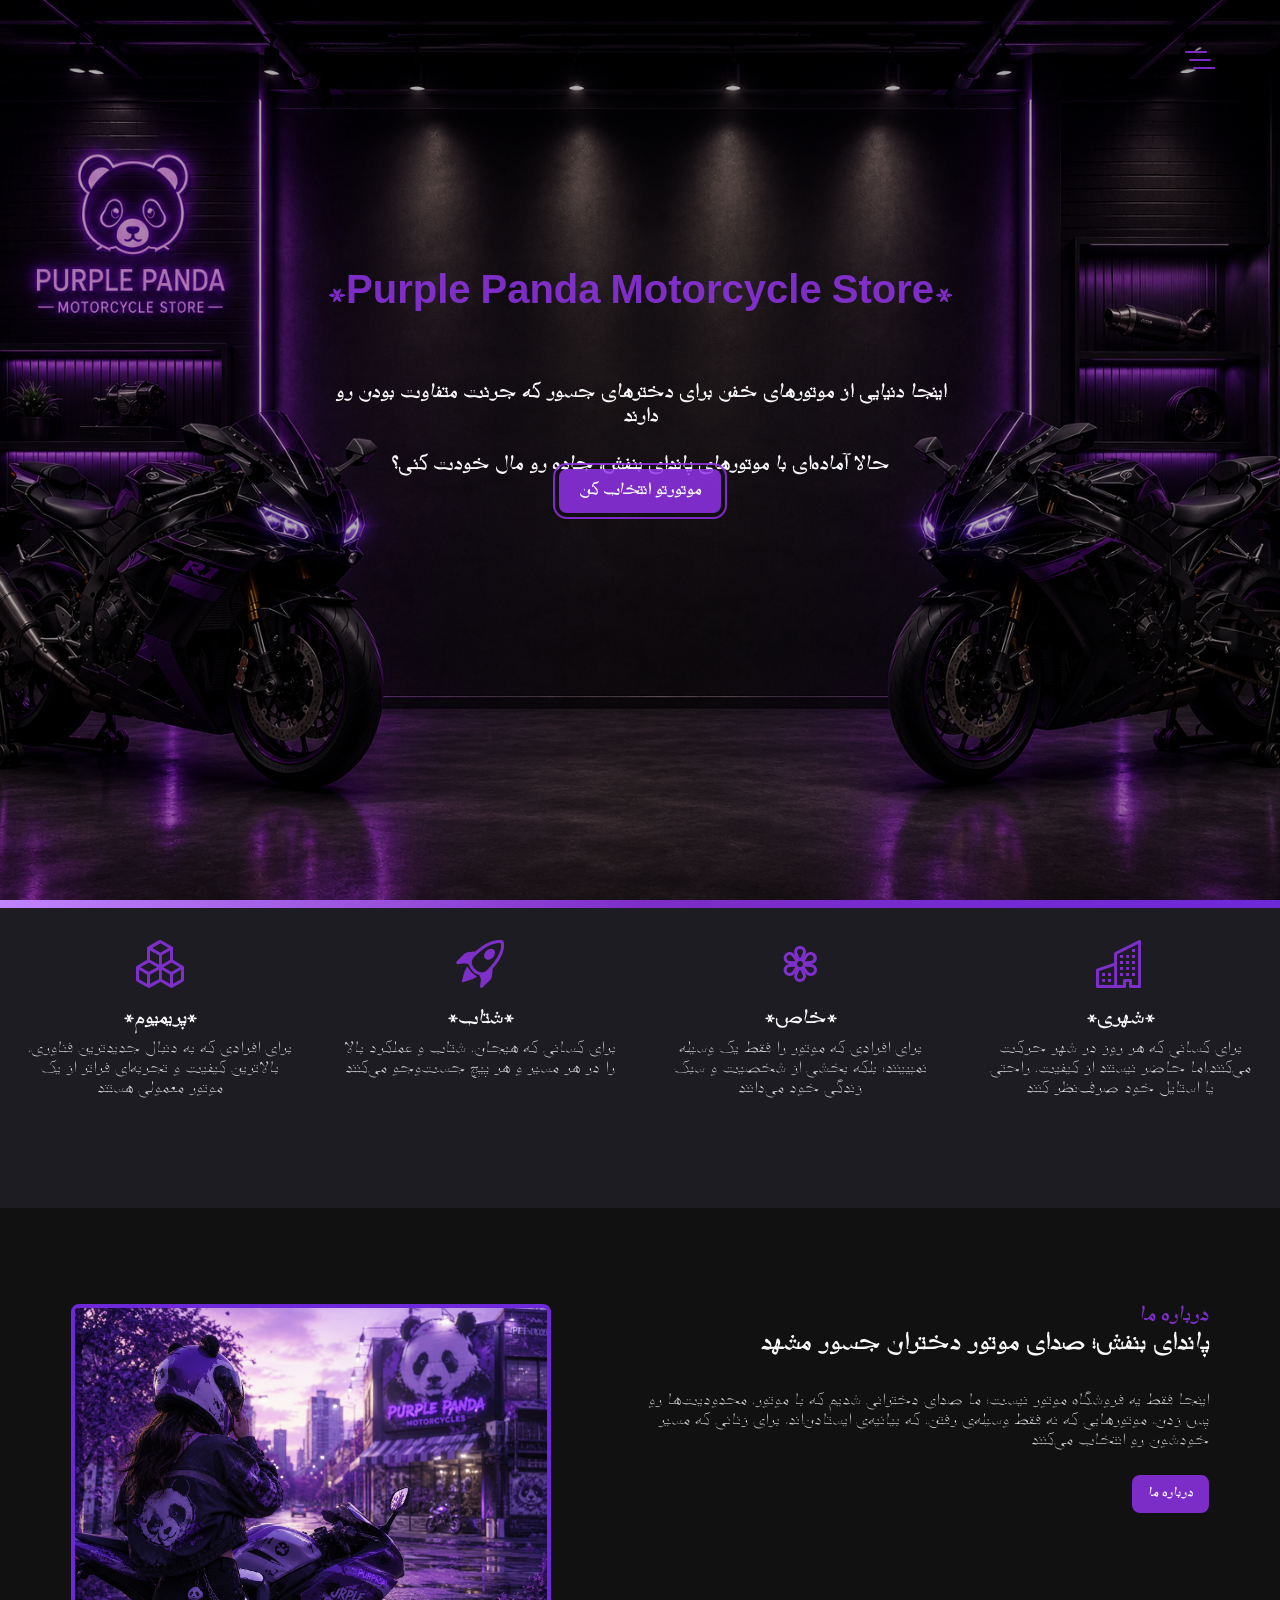
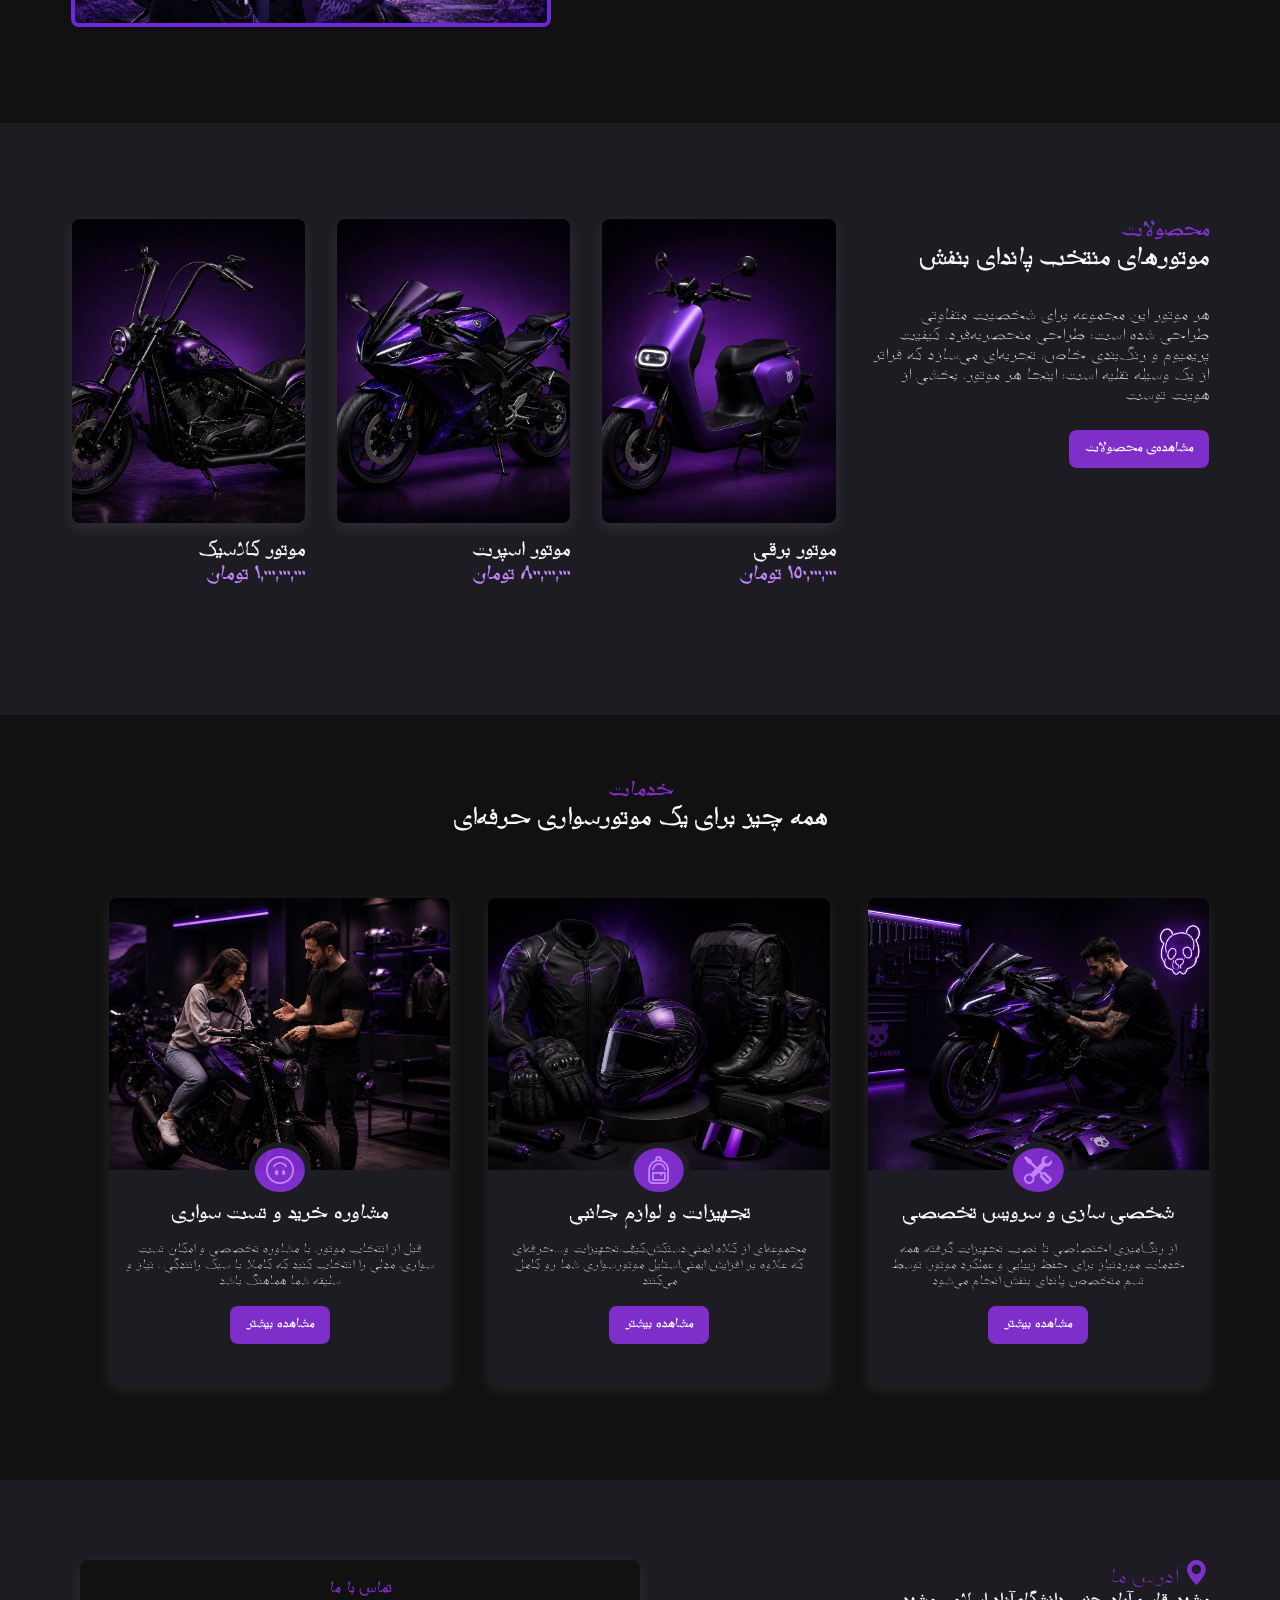
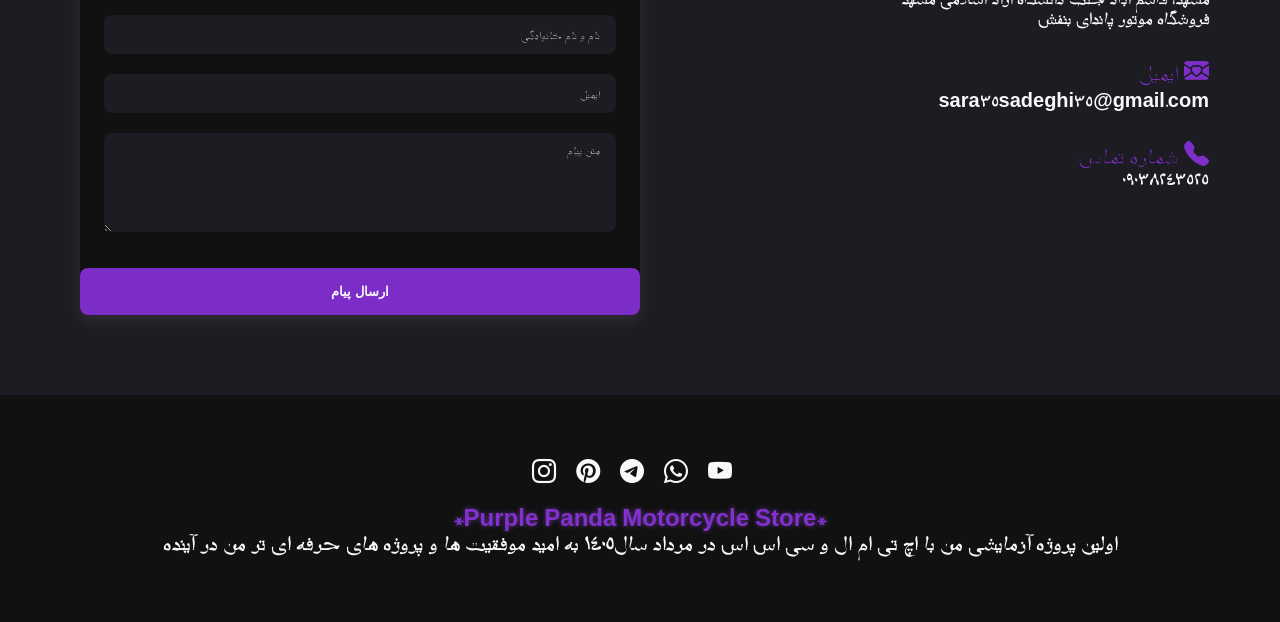
<file: index.html>
<!DOCTYPE html>
<html lang="fa">
  <head>
    <meta charset="UTF-8" />
    <meta name="viewport" content="width=device-width, initial-scale=1.0" />
    <link rel="stylesheet" href="./css/main.css" />
    <link
      rel="stylesheet"
      href="https://cdn.jsdelivr.net/npm/bootstrap-icons@1.11.3/font/bootstrap-icons.min.css"
    />

    <title>PP Motorcycle Store</title>
  </head>
  <body>
    <!-- کدهای بخش نوبار -->
    <span class="nav-btn" id="nav-btn">
      <i class="bi bi-list-nested"></i>
    </span>

    <nav class="navbar" id="navbar">
      <div class="navbar-header">
        <span class="nav-close" id="nav-close">
          <i class="bi bi-x"></i>
        </span>
      </div>

      <ul class="nav-items">
        <li>
          <a class="nav-link" href="index.html">
            <i class="bi bi-house-heart-fill"></i>
            صفحه اصلی
          </a>
        </li>

        <li>
          <a class="nav-link" href="about.html">
            <i class="bi bi-file-person-fill"></i>
            درباره ما
          </a>
        </li>

        <li>
          <a class="nav-link" href="products.html">
            <i class="bi bi-basket2"></i>
            محصولات
          </a>
        </li>

        <li>
          <a class="nav-link" href="services.html">
            <i class="bi bi-calendar2-heart"></i>
            خدمات
          </a>
        </li>

        <li>
          <a class="nav-link" href="contact-us.html">
            <i class="bi bi-headset"></i>
            تماس با ما
          </a>
        </li>
      </ul>
    </nav>
    <!-- پایان بخش نوبار -->

    <!-- این بخش کد های هدر است  -->
    <header class="header">
      <div class="banner">
        <h1>*Purple Panda Motorcycle Store*</h1>
        <br /><br />
        <h2>
          اینجا دنیایی از موتورهای خفن برای دخترهای جسور که جرئت متفاوت بودن رو
          دارند <br /><br />
          حالا آماده‌ای با موتورهای پاندای بنفش، جاده رو مال خودت کنی؟
        </h2>
        <br /><br /><br /><br /><br /><br /><br />
        <a class="btn btn-banner" href="./products.html">موتورتو انتخاب کن </a>
      </div>
    </header>
    <!-- پایان بخش هدر -->

    <!-- بخش جدا کننده هدر از ویژگی ها  -->
    <div class="content-deivider"></div>

    <!-- این بخش ویژگی ها ست -->
    <section class="features clearfix">
      <article class="feature">
        <span class="feature-icon">
          <i class="bi bi-buildings"></i>
        </span>
        <h4 class="feature-title">*شهری*</h4>
        <p class="feature-text">
          برای کسانی که هر روز در شهر حرکت می‌کنند،اما حاضر نیستند از کیفیت،
          راحتی یا استایل خود صرف‌نظر کنند
        </p>
      </article>

      <article class="feature">
        <span class="feature-icon">
          <i class="bi bi-flower3"></i>
        </span>
        <h4 class="feature-title">*خاص*</h4>
        <p class="feature-text">
          برای افرادی که موتور را فقط یک وسیله نمیبینند؛ بلکه بخشی از شخصیت و
          سبک زندگی خود می‌دانند
        </p>
      </article>

      <article class="feature">
        <span class="feature-icon">
          <i class="bi bi-rocket-takeoff"></i>
        </span>
        <h4 class="feature-title">*شتاب*</h4>
        <p class="feature-text">
          برای کسانی که هیجان، شتاب و عملکرد بالا را در هر مسیر و هر پیچ جست‌وجو
          می‌کنند
        </p>
      </article>

      <article class="feature">
        <span class="feature-icon">
          <i class="bi bi-boxes"></i>
        </span>
        <h4 class="feature-title">*پریمیوم*</h4>
        <p class="feature-text">
          برای افرادی که به دنبال جدیدترین فناوری، بالاترین کیفیت و تجربه‌ای
          فراتر از یک موتور معمولی هستند
        </p>
      </article>
    </section>
    <!-- پایان بخش ویژگی ها  -->

    <!-- کد های بخش درباره ما  -->
    <section class="section-center clearfix">
      <article class="about-img">
        <div class="about-picture-container">
          <img
            class="about-picture"
            src="./image/about.png"
            alt="about-image"
          />
        </div>
      </article>

      <article class="about-info">
        <div class="section-title">
          <h3>درباره ما</h3>
          <h2>پاندای بنفش؛ صدای موتور دختران جسور مشهد</h2>
        </div>
        <p class="about-text">
          اینجا فقط یه فروشگاه موتور نیست؛ ما صدای دخترانی شدیم که با موتور،
          محدودیت‌ها رو پس زدن. موتورهایی که نه فقط وسیله‌ی رفتن، که بیانیه‌ی
          ایستادن‌اند. برای زنانی که مسیر خودشون رو انتخاب می‌کنند
        </p>

        <a class="btn about-btn" href="about.html">درباره ما </a>
      </article>
    </section>
    <!-- پایان بخش درباره ما  -->

    <!-- کدهای بخش محصولات  -->
    <section class="products">
      <div class="section-center clearfix">
        <article class="product-info">
          <div class="section-title">
            <h3>محصولات</h3>
            <h2>موتورهای منتخب پاندای بنفش</h2>
          </div>
          <p class="product-text">
            هر موتور این مجموعه برای شخصیت متفاوتی طراحی شده است؛ طراحی
            منحصربه‌فرد، کیفیت پریمیوم و رنگ‌بندی خاص، تجربه‌ای می‌سازد که فراتر
            از یک وسیله نقلیه است؛ اینجا هر موتور، بخشی از هویت توست
          </p>

          <a class="btn btn-products" href="products.html">مشاهده‌ی محصولات</a>
        </article>

        <article class="product-cards clearfix">
          <div class="product">
            <img
              class="product-img"
              src="./image/product-card1.jpg"
              alt="product-img1"
            />
            <h4 class="product-title">موتور برقی</h4>
            <h4 class="product-price">150,000,000 <span>تومان</span></h4>
          </div>

          <div class="product">
            <img
              class="product-img"
              src="./image/product-card2.jpg"
              alt="product-img2"
            />
            <h4 class="product-title">موتور اسپرت</h4>
            <h4 class="product-price">800,000,000 <span>تومان</span></h4>
          </div>

          <div class="product">
            <img
              class="product-img"
              src="./image/product-card3.jpg"
              alt="product-img3"
            />
            <h4 class="product-title">موتور کلاسیک</h4>
            <h4 class="product-price">1,000,000,000 <span>تومان</span></h4>
          </div>
        </article>
      </div>
    </section>
    <!-- پایان بخش محصولات  -->

    <!-- کدهای بخش خدمات -->
    <section class="section-center">
      <div class="section-title service-title">
        <h3>خدمات</h3>
        <h2>همه چیز برای یک موتورسواری حرفه‌ای</h2>
      </div>

      <div class="clearfix">
        <article class="service-card">
          <div class="service-img-container">
            <img
              class="service-img"
              src="./image/service1.jpeg"
              alt="single-service"
            />
            <span class="service-icon">
              <i class="bi bi-tools"></i>
            </span>
          </div>
          <div class="service-info">
            <h4>شخصی سازی و سرویس تخصصی</h4>
            <p>
              از رنگ‌آمیزی اختصاصی تا نصب تجهیزات گرفته، همه خدمات موردنیاز برای
              حفظ زیبایی و عملکرد موتور، توسط تسم متخصص پاندای بنفش انجام می‌شود
            </p>
            <a class="btn btn-service" href="services.html">مشاهده بیشتر</a>
          </div>
        </article>

        <article class="service-card">
          <div class="service-img-container">
            <img
              class="service-img"
              src="./image/service2.jpeg"
              alt="single-service"
            />
            <span class="service-icon">
              <i class="bi bi-backpack"></i>
            </span>
          </div>
          <div class="service-info">
            <h4>تجهیزات و لوازم جانبی</h4>
            <p>
              مجموعه‌ای از کلاه ایمنی،دستکش،کیف،تجهیزات و...حرفه‌ای که علاوه بر
              افزایش ایمنی،استایل موتورسواری شما رو کامل می‌کنند
            </p>
            <a class="btn btn-service" href="services.html">مشاهده بیشتر</a>
          </div>
        </article>

        <article class="service-card">
          <div class="service-img-container">
            <img
              class="service-img"
              src="./image/service3.jpeg"
              alt="single-service"
            />
            <span class="service-icon">
              <i class="bi bi-emoji-smile-upside-down"></i>
            </span>
          </div>
          <div class="service-info">
            <h4>مشاوره خرید و تست سواری</h4>
            <p>
              قبل از انتخاب موتور، با مشاوره تخصصی و امکان تست سواری، مدلی را
              انتخاب کنید که کاملا با سبک رانندگی ، نیاز و سلیقه شما هماهنگ باشد
            </p>
            <a class="btn btn-service" href="services.html">مشاهده بیشتر</a>
          </div>
        </article>
      </div>
    </section>
    <!-- پایان بخش خدمات -->

    <!-- کد های بخش تماس با ما  -->
    <section class="contact">
      <div class="section-center clearfix">
        <article class="contact-info">
          <div class="contact-item">
            <h4 class="contact-title">
              <span class="contact-icon">
                <i class="bi bi-geo-alt-fill"></i>
              </span>
              آدرس ما
            </h4>
            <h4 class="contact-text">
              مشهد، قاسم آباد جنب دانشگاه آزاد اسلامی مشهد
              <br />
              فروشگاه موتور پاندای بنفش
            </h4>
          </div>

          <div class="contact-item">
            <h4 class="contact-title">
              <span class="contact-icon">
                <i class="bi bi-envelope-heart-fill"></i>
              </span>
              ایمیل
            </h4>
            <h4 class="contact-text">sara35sadeghi35@gmail.com</h4>
          </div>

          <div class="contact-item">
            <h4 class="contact-title">
              <span class="contact-icon">
                <i class="bi bi-telephone-fill"></i>
              </span>
              شماره تماس
            </h4>
            <h4 class="contact-text">09038243525</h4>
          </div>
        </article>

        <article class="contact-form">
          <h3>تماس با ما</h3>

          <form>
            <div class="form-grop">
              <input
                class="form-control"
                type="text"
                placeholder="نام و نام خانوادگی"
                name="name"
              />
              <input
                class="form-control"
                type="email"
                placeholder="ایمیل"
                name="email"
              />
              <textarea
                class="form-control"
                name="message"
                placeholder="متن پیام"
                rows="5"
              ></textarea>
            </div>
            <button class="btn submit-btn" type="submit">ارسال پیام</button>
          </form>
        </article>
      </div>
    </section>
    <!-- پایان بخش تماس با ما  -->

    <!-- کدهای بخش فوتر -->
    <footer class="footer">
      <div class="section-center">
        <div class="social-icons">
          <a class="social-icon" href="#">
            <i class="bi bi-instagram"></i>
          </a>

          <a class="social-icon" href="#">
            <i class="bi bi-pinterest"></i>
          </a>

          <a class="social-icon" href="#">
            <i class="bi bi-telegram"></i>
          </a>

          <a class="social-icon" href="#">
            <i class="bi bi-whatsapp"></i>
          </a>

          <a class="social-icon" href="#">
            <i class="bi bi-youtube"></i>
          </a>
        </div>
        <h4 class="footer-text">
          <span class="footer-title">*Purple Panda Motorcycle Store*</span>
          <br />
          اولین پروژه آزمایشی من با اچ تی ام ال و سی اس اس در مرداد سال1405 به
          امید موفقیت ها و پروژه های حرفه ای تر من در آینده
        </h4>
      </div>
    </footer>
    <!-- پایان بخش فوتر -->

    <script src="./js/app.js"></script>
    
  </body>
</html>
</file>
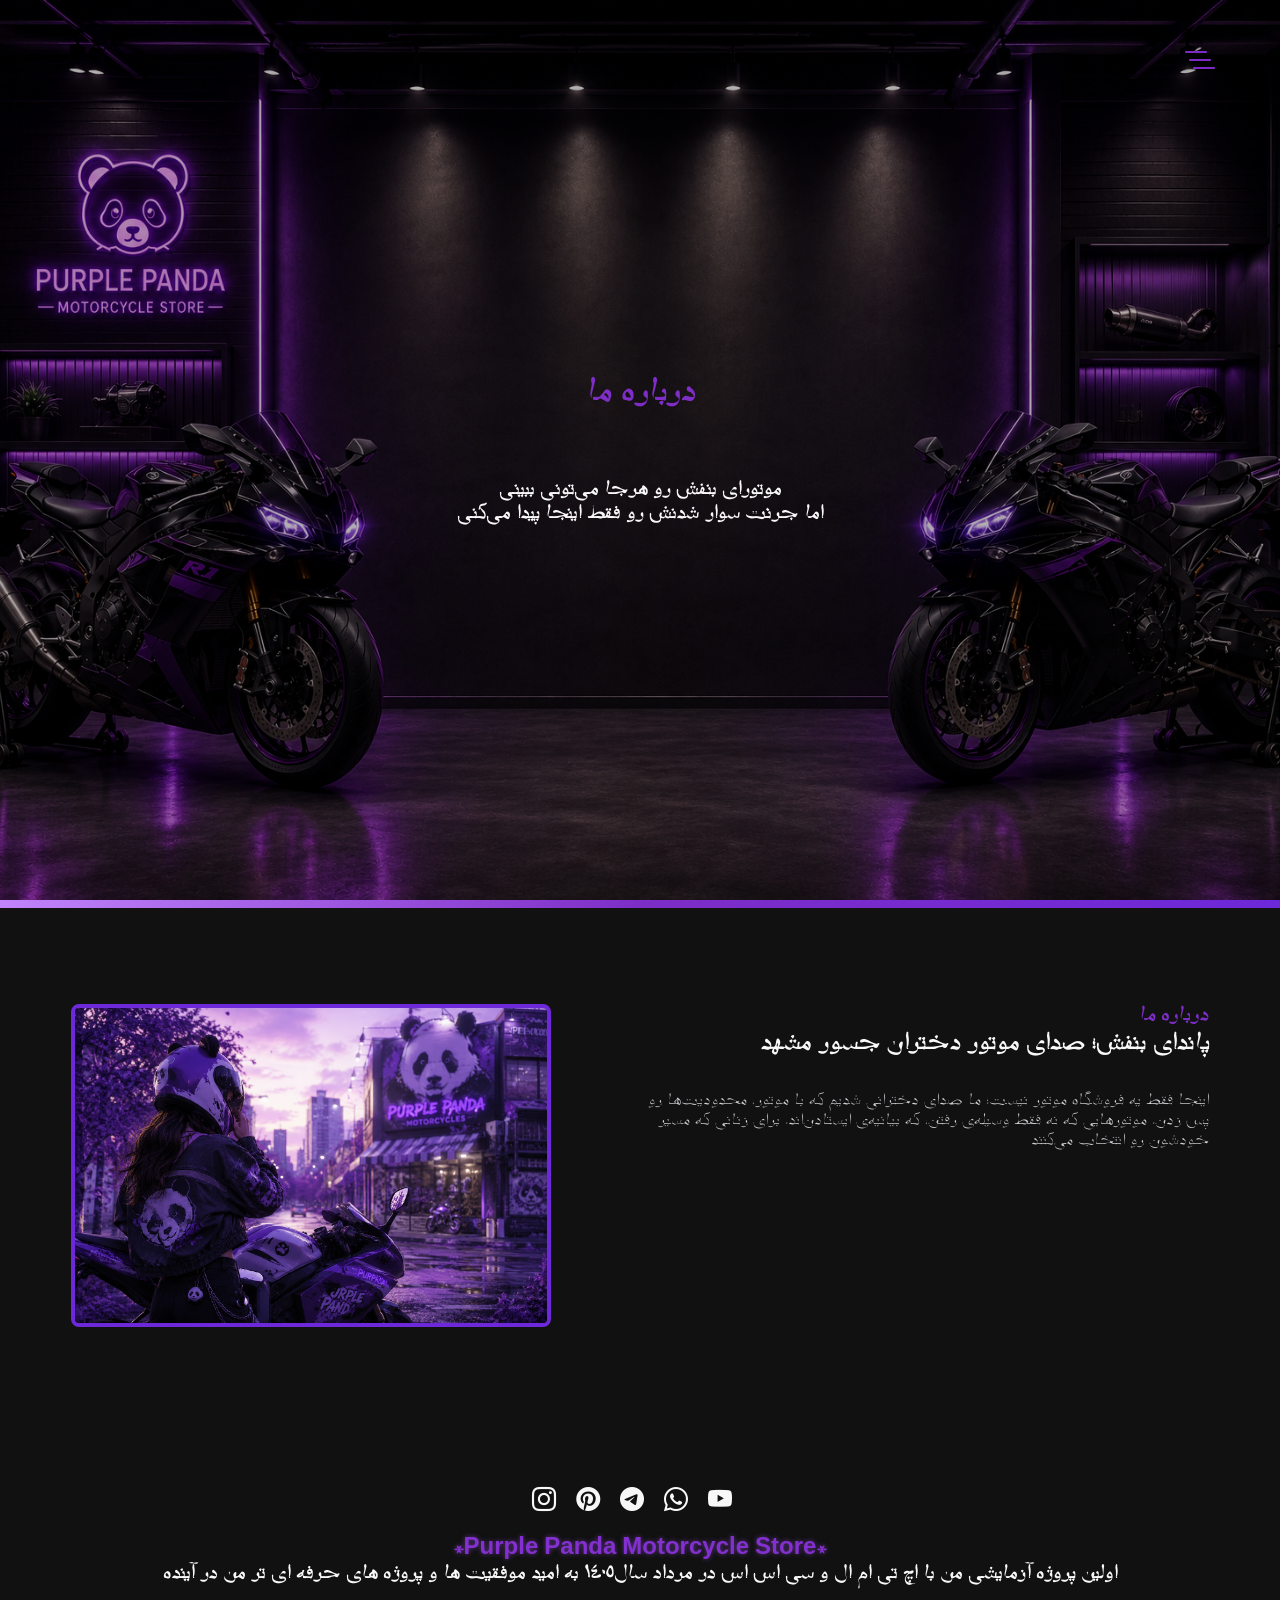
<file: about.html>
<!DOCTYPE html>
<html lang="fa">
  <head>
    <meta charset="UTF-8" />
    <meta name="viewport" content="width=device-width, initial-scale=1.0" />
    <link rel="stylesheet" href="./css/main.css" />
    <link
      rel="stylesheet"
      href="https://cdn.jsdelivr.net/npm/bootstrap-icons@1.11.3/font/bootstrap-icons.min.css"
    />

    <title>PP Motorcycle Store||About</title>
  </head>
  <body>
    <!-- کدهای بخش نوبار -->
    <span class="nav-btn" id="nav-btn">
      <i class="bi bi-list-nested"></i>
    </span>

    <nav class="navbar" id="navbar">
      <div class="navbar-header">
        <span class="nav-close" id="nav-close">
          <i class="bi bi-x"></i>
        </span>
      </div>

      <ul class="nav-items">
        <li>
          <a class="nav-link" href="index.html">
            <i class="bi bi-house-heart-fill"></i>
            صفحه اصلی
          </a>
        </li>

        <li>
          <a class="nav-link" href="about.html">
            <i class="bi bi-file-person-fill"></i>
            درباره ما
          </a>
        </li>

        <li>
          <a class="nav-link" href="products.html">
            <i class="bi bi-basket2"></i>
            محصولات
          </a>
        </li>

        <li>
          <a class="nav-link" href="services.html">
            <i class="bi bi-calendar2-heart"></i>
            خدمات
          </a>
        </li>

        <li>
          <a class="nav-link" href="contact-us.html">
            <i class="bi bi-headset"></i>
            تماس با ما
          </a>
        </li>
      </ul>
    </nav>
    <!-- پایان بخش نوبار -->

    <!-- این بخش کد های هدر است  -->
    <header class="header">
      <div class="banner">
        <h1>درباره ما</h1>
        <br /><br />
        <h2>
          موتورای بنفش رو هرجا می‌تونی ببینی
          <br />
          اما جرئت سوار شدنش رو فقط اینجا پیدا می‌کنی
        </h2>
      </div>
    </header>
    <!-- پایان بخش هدر -->

    <!-- بخش جدا کننده هدر از ویژگی ها  -->
    <div class="content-deivider"></div>

    <!-- کد های بخش درباره ما  -->
    <section class="section-center clearfix">
      <article class="about-img">
        <div class="about-picture-container">
          <img
            class="about-picture"
            src="./image/about.png"
            alt="about-image"
          />
        </div>
      </article>

      <article class="about-info">
        <div class="section-title">
          <h3>درباره ما</h3>
          <h2>پاندای بنفش؛ صدای موتور دختران جسور مشهد</h2>
        </div>
        <p class="about-text">
          اینجا فقط یه فروشگاه موتور نیست؛ ما صدای دخترانی شدیم که با موتور،
          محدودیت‌ها رو پس زدن. موتورهایی که نه فقط وسیله‌ی رفتن، که بیانیه‌ی
          ایستادن‌اند. برای زنانی که مسیر خودشون رو انتخاب می‌کنند
        </p>
      </article>
    </section>
    <!-- پایان بخش درباره ما  -->

    <!-- کدهای بخش فوتر -->
    <footer class="footer">
      <div class="section-center">
        <div class="social-icons">
          <a class="social-icon" href="#">
            <i class="bi bi-instagram"></i>
          </a>

          <a class="social-icon" href="#">
            <i class="bi bi-pinterest"></i>
          </a>

          <a class="social-icon" href="#">
            <i class="bi bi-telegram"></i>
          </a>

          <a class="social-icon" href="#">
            <i class="bi bi-whatsapp"></i>
          </a>

          <a class="social-icon" href="#">
            <i class="bi bi-youtube"></i>
          </a>
        </div>
        <h4 class="footer-text">
          <span class="footer-title">*Purple Panda Motorcycle Store*</span>
          <br />
          اولین پروژه آزمایشی من با اچ تی ام ال و سی اس اس در مرداد سال1405 به
          امید موفقیت ها و پروژه های حرفه ای تر من در آینده
        </h4>
      </div>
    </footer>
    <!-- پایان بخش فوتر -->

    <script src="./js/app.js"></script>
  </body>
</html>
</file>
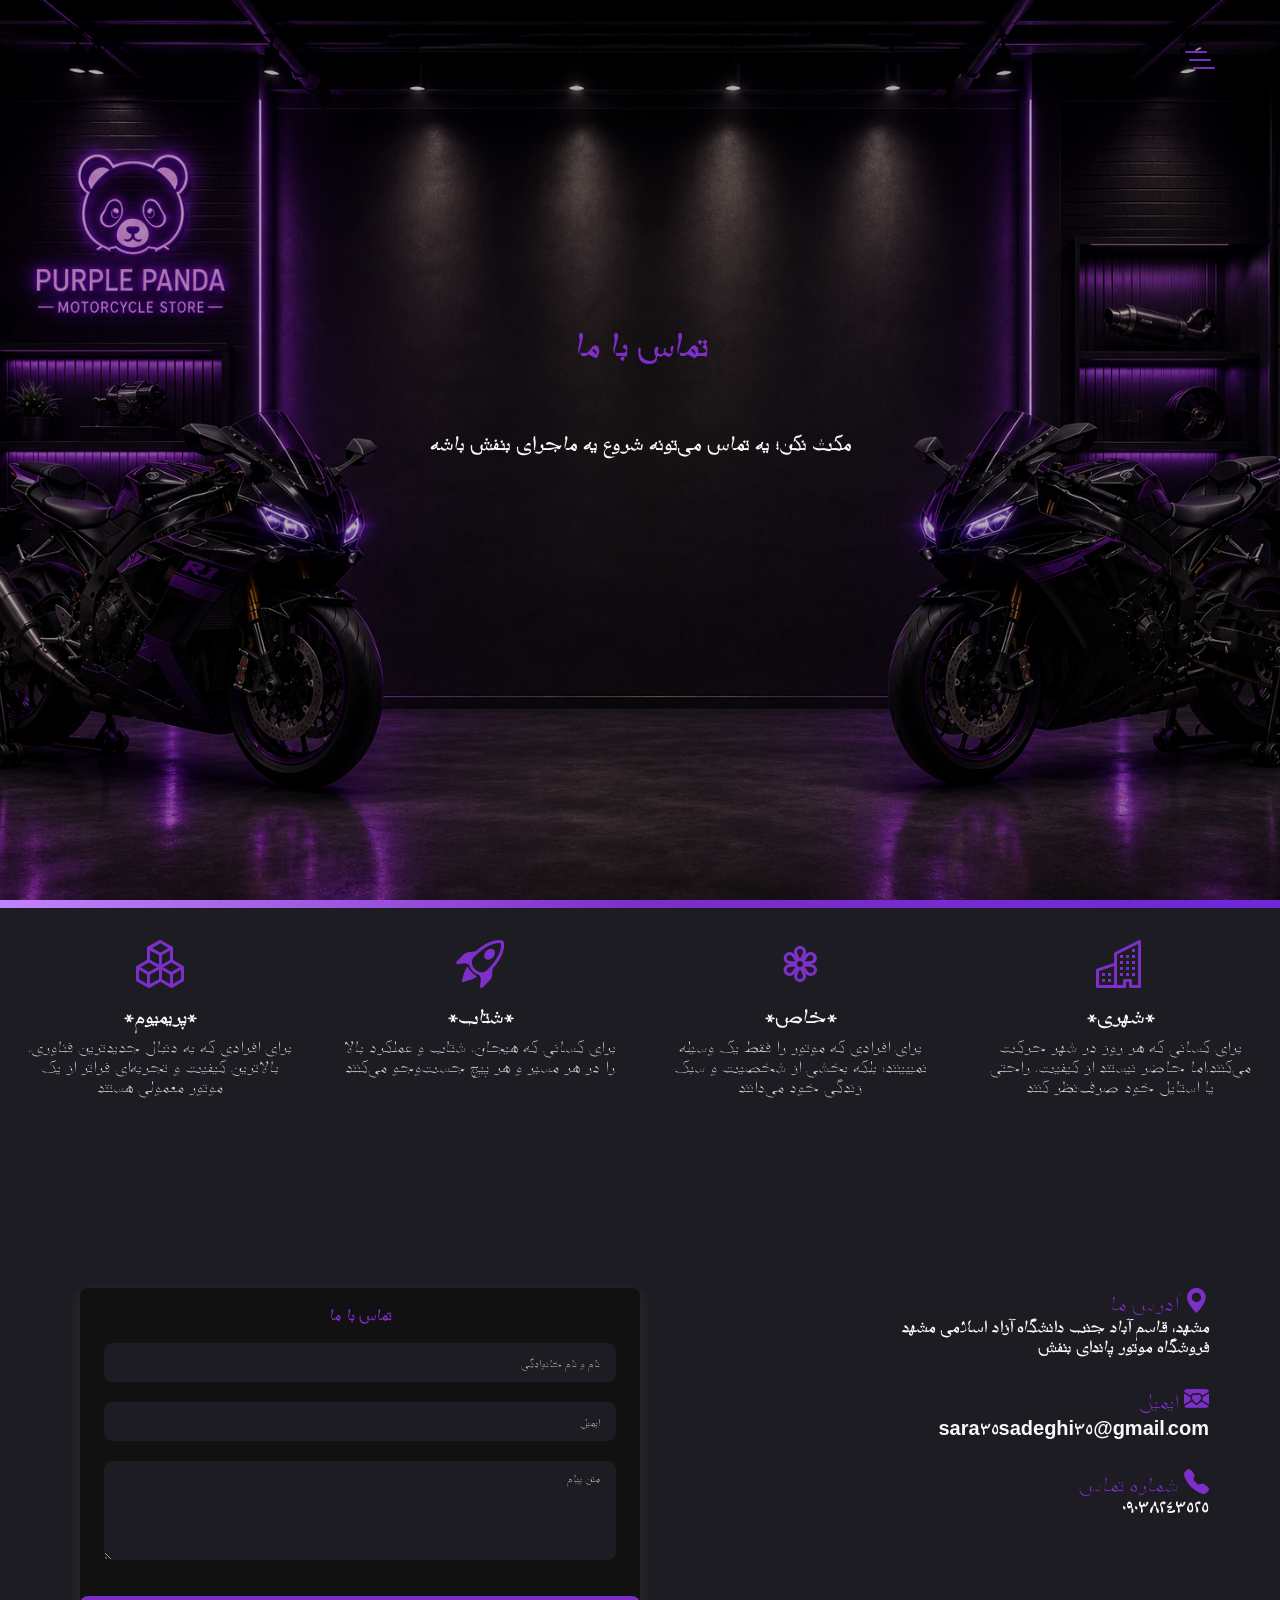
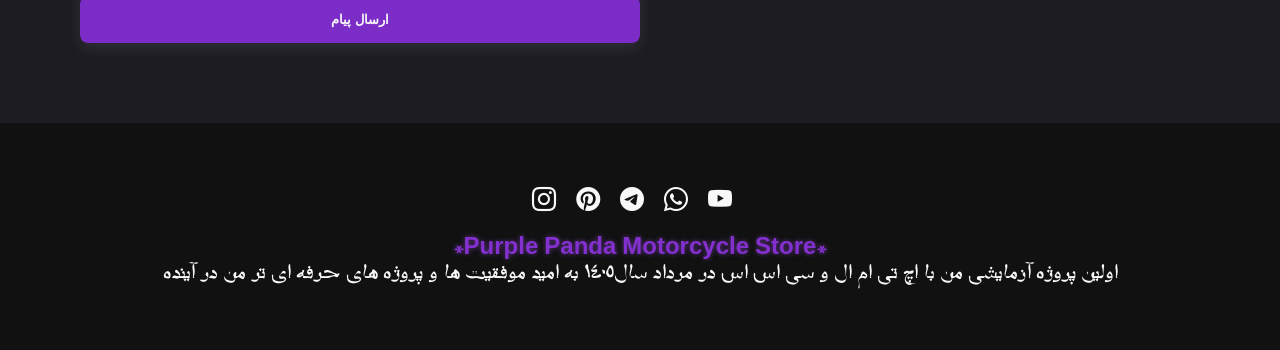
<file: contact-us.html>
<!DOCTYPE html>
<html lang="fa">
  <head>
    <meta charset="UTF-8" />
    <meta name="viewport" content="width=device-width, initial-scale=1.0" />
    <link rel="stylesheet" href="./css/main.css" />
    <link
      rel="stylesheet"
      href="https://cdn.jsdelivr.net/npm/bootstrap-icons@1.11.3/font/bootstrap-icons.min.css"
    />

    <title>PP Motorcycle Store||contact</title>
  </head>
  <body>
    <!-- کدهای بخش نوبار -->
    <span class="nav-btn" id="nav-btn">
      <i class="bi bi-list-nested"></i>
    </span>

    <nav class="navbar" id="navbar">
      <div class="navbar-header">
        <span class="nav-close" id="nav-close">
          <i class="bi bi-x"></i>
        </span>
      </div>

      <ul class="nav-items">
        <li>
          <a class="nav-link" href="index.html">
            <i class="bi bi-house-heart-fill"></i>
            صفحه اصلی
          </a>
        </li>

        <li>
          <a class="nav-link" href="about.html">
            <i class="bi bi-file-person-fill"></i>
            درباره ما
          </a>
        </li>

        <li>
          <a class="nav-link" href="products.html">
            <i class="bi bi-basket2"></i>
            محصولات
          </a>
        </li>

        <li>
          <a class="nav-link" href="services.html">
            <i class="bi bi-calendar2-heart"></i>
            خدمات
          </a>
        </li>

        <li>
          <a class="nav-link" href="contact-us.html">
            <i class="bi bi-headset"></i>
            تماس با ما
          </a>
        </li>
      </ul>
    </nav>
    <!-- پایان بخش نوبار -->

    <!-- این بخش کد های هدر است  -->
    <header class="header">
      <div class="banner">
        <h1>تماس با ما</h1>
        <br /><br />
        <h2>مکث نکن؛ یه تماس می‌تونه شروع یه ماجرای بنفش باشه</h2>
        <br /><br /><br /><br /><br /><br /><br />
        
      </div>
    </header>
    <!-- پایان بخش هدر -->

    <!-- بخش جدا کننده هدر از ویژگی ها  -->
    <div class="content-deivider"></div>

    <!-- این بخش ویژگی ها ست -->
    <section class="features clearfix">
      <article class="feature">
        <span class="feature-icon">
          <i class="bi bi-buildings"></i>
        </span>
        <h4 class="feature-title">*شهری*</h4>
        <p class="feature-text">
          برای کسانی که هر روز در شهر حرکت می‌کنند،اما حاضر نیستند از کیفیت،
          راحتی یا استایل خود صرف‌نظر کنند
        </p>
      </article>

      <article class="feature">
        <span class="feature-icon">
          <i class="bi bi-flower3"></i>
        </span>
        <h4 class="feature-title">*خاص*</h4>
        <p class="feature-text">
          برای افرادی که موتور را فقط یک وسیله نمیبینند؛ بلکه بخشی از شخصیت و
          سبک زندگی خود می‌دانند
        </p>
      </article>

      <article class="feature">
        <span class="feature-icon">
          <i class="bi bi-rocket-takeoff"></i>
        </span>
        <h4 class="feature-title">*شتاب*</h4>
        <p class="feature-text">
          برای کسانی که هیجان، شتاب و عملکرد بالا را در هر مسیر و هر پیچ جست‌وجو
          می‌کنند
        </p>
      </article>

      <article class="feature">
        <span class="feature-icon">
          <i class="bi bi-boxes"></i>
        </span>
        <h4 class="feature-title">*پریمیوم*</h4>
        <p class="feature-text">
          برای افرادی که به دنبال جدیدترین فناوری، بالاترین کیفیت و تجربه‌ای
          فراتر از یک موتور معمولی هستند
        </p>
      </article>
    </section>
    <!-- پایان بخش ویژگی ها  -->

    <!-- کد های بخش تماس با ما  -->
    <section class="contact">
      <div class="section-center clearfix">
        <article class="contact-info">
          <div class="contact-item">
            <h4 class="contact-title">
              <span class="contact-icon">
                <i class="bi bi-geo-alt-fill"></i>
              </span>
              آدرس ما
            </h4>
            <h4 class="contact-text">
              مشهد، قاسم آباد جنب دانشگاه آزاد اسلامی مشهد
              <br />
              فروشگاه موتور پاندای بنفش
            </h4>
          </div>

          <div class="contact-item">
            <h4 class="contact-title">
              <span class="contact-icon">
                <i class="bi bi-envelope-heart-fill"></i>
              </span>
              ایمیل
            </h4>
            <h4 class="contact-text">sara35sadeghi35@gmail.com</h4>
          </div>

          <div class="contact-item">
            <h4 class="contact-title">
              <span class="contact-icon">
                <i class="bi bi-telephone-fill"></i>
              </span>
              شماره تماس
            </h4>
            <h4 class="contact-text">09038243525</h4>
          </div>
        </article>

        <article class="contact-form">
          <h3>تماس با ما</h3>

          <form>
            <div class="form-grop">
              <input
                class="form-control"
                type="text"
                placeholder="نام و نام خانوادگی"
                name="name"
              />
              <input
                class="form-control"
                type="email"
                placeholder="ایمیل"
                name="email"
              />
              <textarea
                class="form-control"
                name="message"
                placeholder="متن پیام"
                rows="5"
              ></textarea>
            </div>
            <button class="btn submit-btn" type="submit">ارسال پیام</button>
          </form>
        </article>
      </div>
    </section>
    <!-- پایان بخش تماس با ما  -->

    <!-- کدهای بخش فوتر -->
    <footer class="footer">
      <div class="section-center">
        <div class="social-icons">
          <a class="social-icon" href="#">
            <i class="bi bi-instagram"></i>
          </a>

          <a class="social-icon" href="#">
            <i class="bi bi-pinterest"></i>
          </a>

          <a class="social-icon" href="#">
            <i class="bi bi-telegram"></i>
          </a>

          <a class="social-icon" href="#">
            <i class="bi bi-whatsapp"></i>
          </a>

          <a class="social-icon" href="#">
            <i class="bi bi-youtube"></i>
          </a>
        </div>
        <h4 class="footer-text">
          <span class="footer-title">*Purple Panda Motorcycle Store*</span>
          <br />
          اولین پروژه آزمایشی من با اچ تی ام ال و سی اس اس در مرداد سال1405 به
          امید موفقیت ها و پروژه های حرفه ای تر من در آینده
        </h4>
      </div>
    </footer>
    <!-- پایان بخش فوتر -->

    <script src="./js/app.js"></script>
  </body>
</html>
</file>
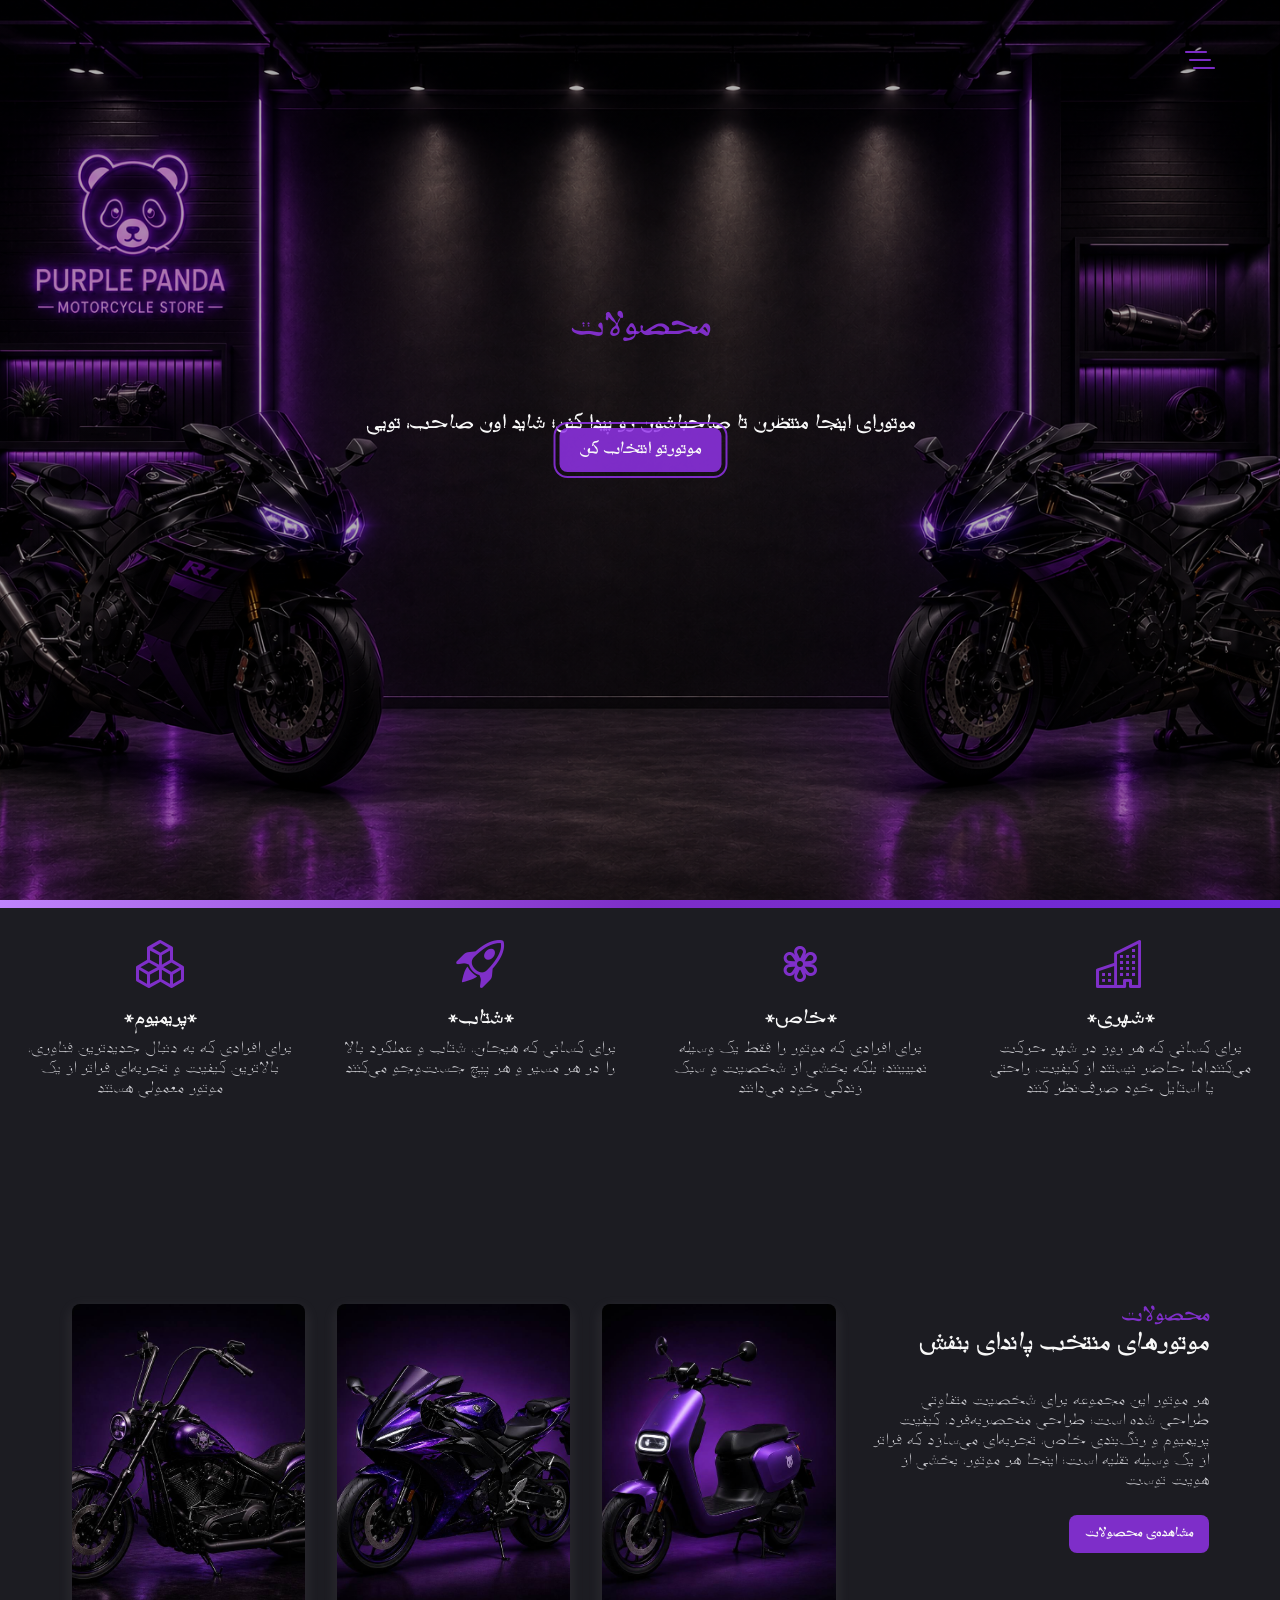
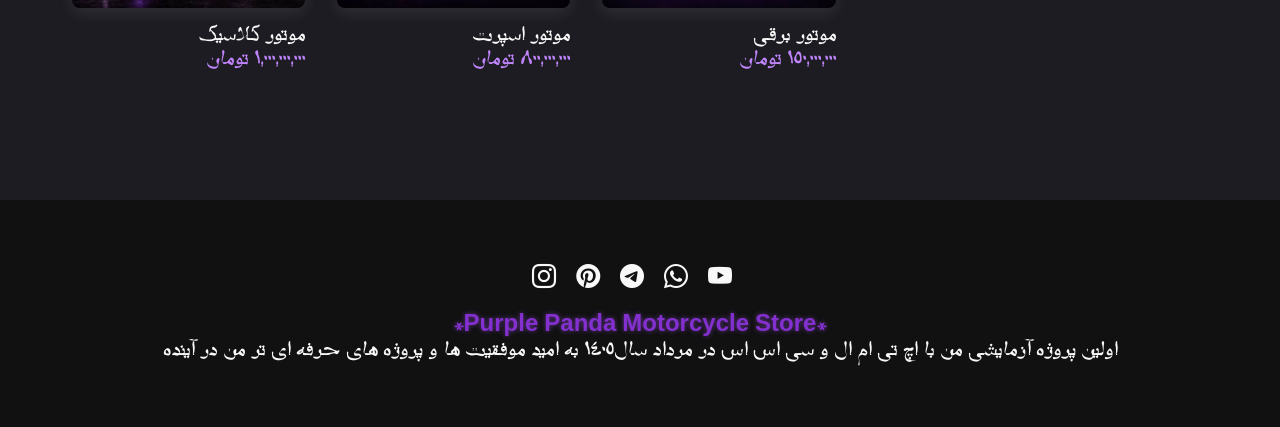
<file: products.html>
<!DOCTYPE html>
<html lang="fa">
  <head>
    <meta charset="UTF-8" />
    <meta name="viewport" content="width=device-width, initial-scale=1.0" />
    <link rel="stylesheet" href="./css/main.css" />
    <link
      rel="stylesheet"
      href="https://cdn.jsdelivr.net/npm/bootstrap-icons@1.11.3/font/bootstrap-icons.min.css"
    />

    <title>PP Motorcycle Store||products</title>
  </head>
  <body>
    <!-- کدهای بخش نوبار -->
    <span class="nav-btn" id="nav-btn">
      <i class="bi bi-list-nested"></i>
    </span>

    <nav class="navbar" id="navbar">
      <div class="navbar-header">
        <span class="nav-close" id="nav-close">
          <i class="bi bi-x"></i>
        </span>
      </div>

      <ul class="nav-items">
        <li>
          <a class="nav-link" href="index.html">
            <i class="bi bi-house-heart-fill"></i>
            صفحه اصلی
          </a>
        </li>

        <li>
          <a class="nav-link" href="about.html">
            <i class="bi bi-file-person-fill"></i>
            درباره ما
          </a>
        </li>

        <li>
          <a class="nav-link" href="products.html">
            <i class="bi bi-basket2"></i>
            محصولات
          </a>
        </li>

        <li>
          <a class="nav-link" href="services.html">
            <i class="bi bi-calendar2-heart"></i>
            خدمات
          </a>
        </li>

        <li>
          <a class="nav-link" href="contact-us.html">
            <i class="bi bi-headset"></i>
            تماس با ما
          </a>
        </li>
      </ul>
    </nav>
    <!-- پایان بخش نوبار -->

    <!-- این بخش کد های هدر است  -->
    <header class="header">
      <div class="banner">
        <h1>محصولات</h1>
        <br /><br />
        <h2>
          موتورای اینجا منتظرن تا صاحباشون رو پیدا کنن؛ شاید اون صاحب، تویی
        </h2>
        <br /><br /><br /><br /><br /><br /><br />
        <a class="btn btn-banner" href="./products.html">موتورتو انتخاب کن </a>
      </div>
    </header>
    <!-- پایان بخش هدر -->

    <!-- بخش جدا کننده هدر از ویژگی ها  -->
    <div class="content-deivider"></div>

    <!-- این بخش ویژگی ها ست -->
    <section class="features clearfix">
      <article class="feature">
        <span class="feature-icon">
          <i class="bi bi-buildings"></i>
        </span>
        <h4 class="feature-title">*شهری*</h4>
        <p class="feature-text">
          برای کسانی که هر روز در شهر حرکت می‌کنند،اما حاضر نیستند از کیفیت،
          راحتی یا استایل خود صرف‌نظر کنند
        </p>
      </article>

      <article class="feature">
        <span class="feature-icon">
          <i class="bi bi-flower3"></i>
        </span>
        <h4 class="feature-title">*خاص*</h4>
        <p class="feature-text">
          برای افرادی که موتور را فقط یک وسیله نمیبینند؛ بلکه بخشی از شخصیت و
          سبک زندگی خود می‌دانند
        </p>
      </article>

      <article class="feature">
        <span class="feature-icon">
          <i class="bi bi-rocket-takeoff"></i>
        </span>
        <h4 class="feature-title">*شتاب*</h4>
        <p class="feature-text">
          برای کسانی که هیجان، شتاب و عملکرد بالا را در هر مسیر و هر پیچ جست‌وجو
          می‌کنند
        </p>
      </article>

      <article class="feature">
        <span class="feature-icon">
          <i class="bi bi-boxes"></i>
        </span>
        <h4 class="feature-title">*پریمیوم*</h4>
        <p class="feature-text">
          برای افرادی که به دنبال جدیدترین فناوری، بالاترین کیفیت و تجربه‌ای
          فراتر از یک موتور معمولی هستند
        </p>
      </article>
    </section>
    <!-- پایان بخش ویژگی ها  -->

    <!-- کدهای بخش محصولات  -->
    <section class="products">
      <div class="section-center clearfix">
        <article class="product-info">
          <div class="section-title">
            <h3>محصولات</h3>
            <h2>موتورهای منتخب پاندای بنفش</h2>
          </div>
          <p class="product-text">
            هر موتور این مجموعه برای شخصیت متفاوتی طراحی شده است؛ طراحی
            منحصربه‌فرد، کیفیت پریمیوم و رنگ‌بندی خاص، تجربه‌ای می‌سازد که فراتر
            از یک وسیله نقلیه است؛ اینجا هر موتور، بخشی از هویت توست
          </p>

          <a class="btn btn-products" href="products.html">مشاهده‌ی محصولات</a>
        </article>

        <article class="product-cards clearfix">
          <div class="product">
            <img
              class="product-img"
              src="./image/product-card1.jpg"
              alt="product-img1"
            />
            <h4 class="product-title">موتور برقی</h4>
            <h4 class="product-price">150,000,000 <span>تومان</span></h4>
          </div>

          <div class="product">
            <img
              class="product-img"
              src="./image/product-card2.jpg"
              alt="product-img2"
            />
            <h4 class="product-title">موتور اسپرت</h4>
            <h4 class="product-price">800,000,000 <span>تومان</span></h4>
          </div>

          <div class="product">
            <img
              class="product-img"
              src="./image/product-card3.jpg"
              alt="product-img3"
            />
            <h4 class="product-title">موتور کلاسیک</h4>
            <h4 class="product-price">1,000,000,000 <span>تومان</span></h4>
          </div>
        </article>
      </div>
    </section>
    <!-- پایان بخش محصولات  -->

    <!-- کدهای بخش فوتر -->
    <footer class="footer">
      <div class="section-center">
        <div class="social-icons">
          <a class="social-icon" href="#">
            <i class="bi bi-instagram"></i>
          </a>

          <a class="social-icon" href="#">
            <i class="bi bi-pinterest"></i>
          </a>

          <a class="social-icon" href="#">
            <i class="bi bi-telegram"></i>
          </a>

          <a class="social-icon" href="#">
            <i class="bi bi-whatsapp"></i>
          </a>

          <a class="social-icon" href="#">
            <i class="bi bi-youtube"></i>
          </a>
        </div>
        <h4 class="footer-text">
          <span class="footer-title">*Purple Panda Motorcycle Store*</span>
          <br />
          اولین پروژه آزمایشی من با اچ تی ام ال و سی اس اس در مرداد سال1405 به
          امید موفقیت ها و پروژه های حرفه ای تر من در آینده
        </h4>
      </div>
    </footer>
    <!-- پایان بخش فوتر -->

    <script src="./js/app.js"></script>
  </body>
</html>
</file>
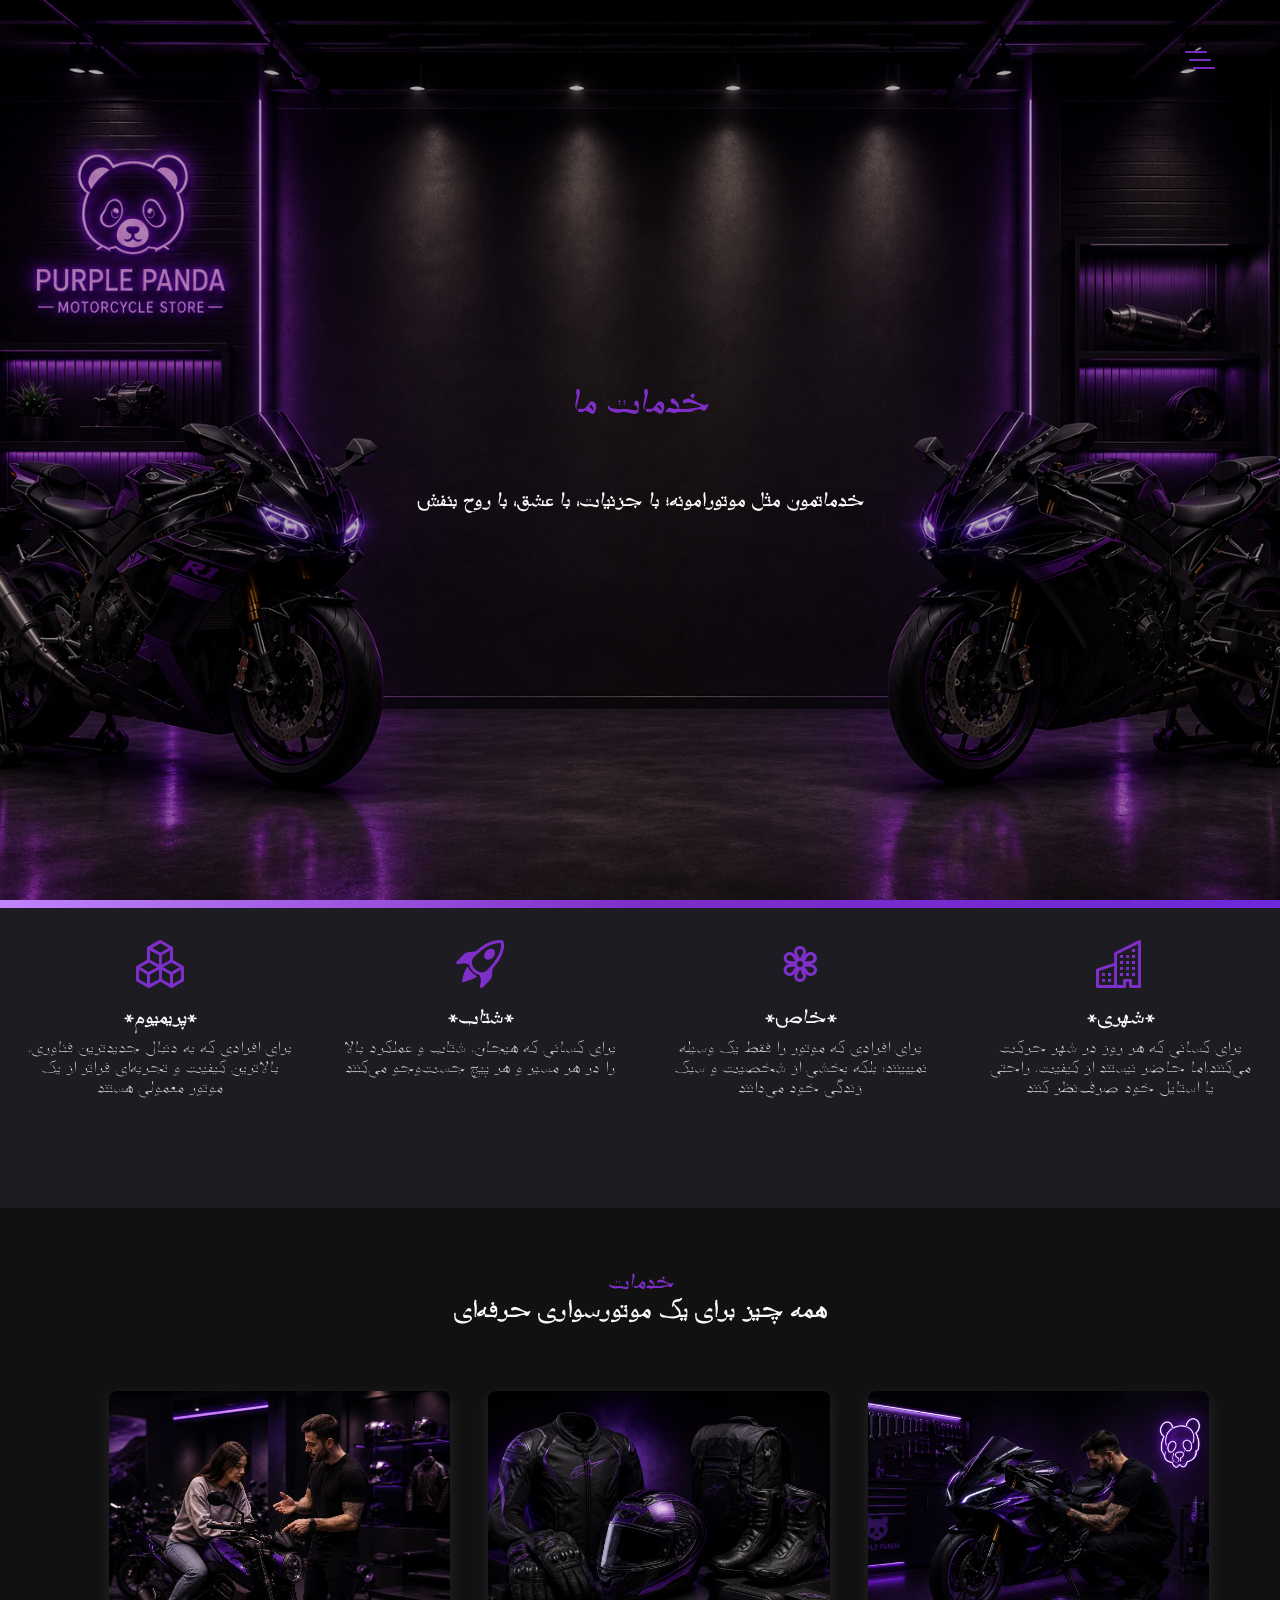
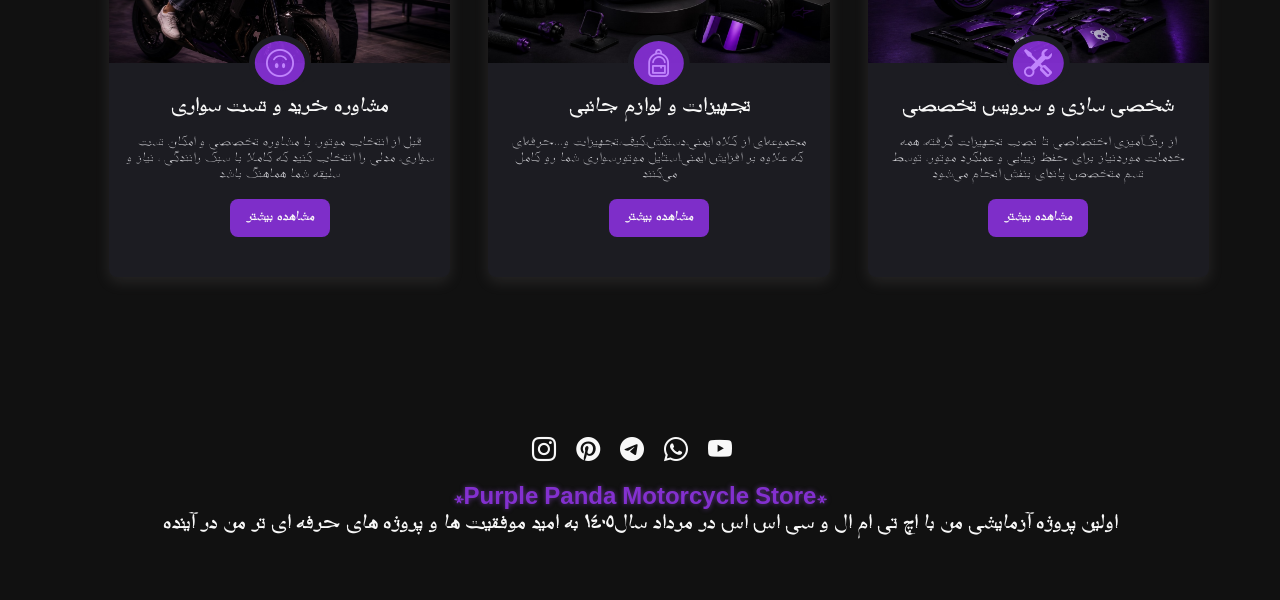
<file: services.html>
<!DOCTYPE html>
<html lang="fa">
  <head>
    <meta charset="UTF-8" />
    <meta name="viewport" content="width=device-width, initial-scale=1.0" />
    <link rel="stylesheet" href="./css/main.css" />
    <link
      rel="stylesheet"
      href="https://cdn.jsdelivr.net/npm/bootstrap-icons@1.11.3/font/bootstrap-icons.min.css"
    />

    <title>PP Motorcycle Store||service</title>
  </head>
  <body>
    <!-- کدهای بخش نوبار -->
    <span class="nav-btn" id="nav-btn">
      <i class="bi bi-list-nested"></i>
    </span>

    <nav class="navbar" id="navbar">
      <div class="navbar-header">
        <span class="nav-close" id="nav-close">
          <i class="bi bi-x"></i>
        </span>
      </div>

      <ul class="nav-items">
        <li>
          <a class="nav-link" href="index.html">
            <i class="bi bi-house-heart-fill"></i>
            صفحه اصلی
          </a>
        </li>

        <li>
          <a class="nav-link" href="about.html">
            <i class="bi bi-file-person-fill"></i>
            درباره ما
          </a>
        </li>

        <li>
          <a class="nav-link" href="products.html">
            <i class="bi bi-basket2"></i>
            محصولات
          </a>
        </li>

        <li>
          <a class="nav-link" href="services.html">
            <i class="bi bi-calendar2-heart"></i>
            خدمات
          </a>
        </li>

        <li>
          <a class="nav-link" href="contact-us.html">
            <i class="bi bi-headset"></i>
            تماس با ما
          </a>
        </li>
      </ul>
    </nav>
    <!-- پایان بخش نوبار -->

    <!-- این بخش کد های هدر است  -->
    <header class="header">
      <div class="banner">
        <h1>خدمات ما</h1>
        <br /><br />
        <h2>خدماتمون مثل موتورامونه؛ با جزئیات، با عشق، با روح بنفش</h2>
      </div>
    </header>
    <!-- پایان بخش هدر -->

    <!-- بخش جدا کننده هدر از ویژگی ها  -->
    <div class="content-deivider"></div>

    <!-- این بخش ویژگی ها ست -->
    <section class="features clearfix">
      <article class="feature">
        <span class="feature-icon">
          <i class="bi bi-buildings"></i>
        </span>
        <h4 class="feature-title">*شهری*</h4>
        <p class="feature-text">
          برای کسانی که هر روز در شهر حرکت می‌کنند،اما حاضر نیستند از کیفیت،
          راحتی یا استایل خود صرف‌نظر کنند
        </p>
      </article>

      <article class="feature">
        <span class="feature-icon">
          <i class="bi bi-flower3"></i>
        </span>
        <h4 class="feature-title">*خاص*</h4>
        <p class="feature-text">
          برای افرادی که موتور را فقط یک وسیله نمیبینند؛ بلکه بخشی از شخصیت و
          سبک زندگی خود می‌دانند
        </p>
      </article>

      <article class="feature">
        <span class="feature-icon">
          <i class="bi bi-rocket-takeoff"></i>
        </span>
        <h4 class="feature-title">*شتاب*</h4>
        <p class="feature-text">
          برای کسانی که هیجان، شتاب و عملکرد بالا را در هر مسیر و هر پیچ جست‌وجو
          می‌کنند
        </p>
      </article>

      <article class="feature">
        <span class="feature-icon">
          <i class="bi bi-boxes"></i>
        </span>
        <h4 class="feature-title">*پریمیوم*</h4>
        <p class="feature-text">
          برای افرادی که به دنبال جدیدترین فناوری، بالاترین کیفیت و تجربه‌ای
          فراتر از یک موتور معمولی هستند
        </p>
      </article>
    </section>
    <!-- پایان بخش ویژگی ها  -->

    <!-- کدهای بخش خدمات -->
    <section class="section-center">
      <div class="section-title service-title">
        <h3>خدمات</h3>
        <h2>همه چیز برای یک موتورسواری حرفه‌ای</h2>
      </div>

      <div class="clearfix">
        <article class="service-card">
          <div class="service-img-container">
            <img
              class="service-img"
              src="./image/service1.jpeg"
              alt="single-service"
            />
            <span class="service-icon">
              <i class="bi bi-tools"></i>
            </span>
          </div>
          <div class="service-info">
            <h4>شخصی سازی و سرویس تخصصی</h4>
            <p>
              از رنگ‌آمیزی اختصاصی تا نصب تجهیزات گرفته، همه خدمات موردنیاز برای
              حفظ زیبایی و عملکرد موتور، توسط تسم متخصص پاندای بنفش انجام می‌شود
            </p>
            <a class="btn btn-service" href="services.html">مشاهده بیشتر</a>
          </div>
        </article>

        <article class="service-card">
          <div class="service-img-container">
            <img
              class="service-img"
              src="./image/service2.jpeg"
              alt="single-service"
            />
            <span class="service-icon">
              <i class="bi bi-backpack"></i>
            </span>
          </div>
          <div class="service-info">
            <h4>تجهیزات و لوازم جانبی</h4>
            <p>
              مجموعه‌ای از کلاه ایمنی،دستکش،کیف،تجهیزات و...حرفه‌ای که علاوه بر
              افزایش ایمنی،استایل موتورسواری شما رو کامل می‌کنند
            </p>
            <a class="btn btn-service" href="services.html">مشاهده بیشتر</a>
          </div>
        </article>

        <article class="service-card">
          <div class="service-img-container">
            <img
              class="service-img"
              src="./image/service3.jpeg"
              alt="single-service"
            />
            <span class="service-icon">
              <i class="bi bi-emoji-smile-upside-down"></i>
            </span>
          </div>
          <div class="service-info">
            <h4>مشاوره خرید و تست سواری</h4>
            <p>
              قبل از انتخاب موتور، با مشاوره تخصصی و امکان تست سواری، مدلی را
              انتخاب کنید که کاملا با سبک رانندگی ، نیاز و سلیقه شما هماهنگ باشد
            </p>
            <a class="btn btn-service" href="services.html">مشاهده بیشتر</a>
          </div>
        </article>
      </div>
    </section>
    <!-- پایان بخش خدمات -->

    <!-- کدهای بخش فوتر -->
    <footer class="footer">
      <div class="section-center">
        <div class="social-icons">
          <a class="social-icon" href="#">
            <i class="bi bi-instagram"></i>
          </a>

          <a class="social-icon" href="#">
            <i class="bi bi-pinterest"></i>
          </a>

          <a class="social-icon" href="#">
            <i class="bi bi-telegram"></i>
          </a>

          <a class="social-icon" href="#">
            <i class="bi bi-whatsapp"></i>
          </a>

          <a class="social-icon" href="#">
            <i class="bi bi-youtube"></i>
          </a>
        </div>
        <h4 class="footer-text">
          <span class="footer-title">*Purple Panda Motorcycle Store*</span>
          <br />
          اولین پروژه آزمایشی من با اچ تی ام ال و سی اس اس در مرداد سال1405 به
          امید موفقیت ها و پروژه های حرفه ای تر من در آینده
        </h4>
      </div>
    </footer>
    <!-- پایان بخش فوتر -->

    <script src="./js/app.js"></script>
  </body>
</html>
</file>
<file: css/main.css>
* {
    margin: 0;
    padding: 0;
    box-sizing: border-box;
  }
  /*
  =========
  fonts
  =========
  */
  @font-face {
    font-family: "Far_Haleh";
    src: url("../font/Far_Haleh/Far_Haleh.ttf") format("truetype");
  }
  
  .fa-motorcycle {
    color: blueviolet;
  }
  
  /*
  ==========
  variables
  ========== 
  */
  :root {
    --primary-color: #6d28d9; /* بنفش اصلی (دکمه‌ها، آیکون‌ها، لینک‌ها) */
    --secondary-color: #9233ead6; /* بنفش روشن (Hover و تأکید) */
    --accent-color: #c084fc; /* یاسی روشن (افکت‌های خاص) */
  
    --dark-color: #111111; /* پس‌زمینه اصلی سایت */
    --surface-color: #1c1c22; /* هدر، فوتر، کارت محصولات */
  
    --white-color: #f8f8f8; /* عنوان‌ها */
    --gray-color: #cfcfd4; /* متن‌های توضیحی */
    --border-color: #2f2f37; /* حاشیه‌ها */
  
    --radius: 0.5rem;
    --transition: all 0.4s linear;
  }
  
  /*
  =========
  public style
  =========
   */
  body {
    font-family: "Far_Haleh", sans-serif;
    background-color: var(--dark-color);
    color: var(--white-color);
    text-align: right;
    font-size: 1rem;
  }
  
  a {
    text-decoration: none;
  }
  
  img {
    display: block;
    width: 100%;
  }
  
  h1 {
    font-size: 1.25rem;
  }
  
  h2 {
    font-size: 1rem;
  }
  
  h4 {
    font-size: 1rem;
  }
  
  @media screen and (min-width: 800px) {
    h1 {
      font-size: 1.75rem;
    }
  
    h2 {
      font-size: 1rem;
    }
  
    h4 {
      font-size: 1.5rem;
    }
  }
  
  .btn {
    background: var(--secondary-color);
    padding: 0.7rem 1rem;
    border-radius: var(--radius);
    color: var(--white-color);
    transition: var(--transition);
    font-weight: 700;
    display: inline-block;
  }
  
  .btn:hover {
    background: var(--accent-color);
    color: var(--primary-color);
  }
  
  .clearfix::after,
  .clearfix::before {
    content: "";
    clear: both;
    display: block;
  }
  
  .section-center {
    padding: 4rem 0;
    width: 85vw;
    margin: 0 auto;
    max-width: 1170px;
  }
  
  @media screen and (min-width: 992px) {
    .section-center {
      padding: 4rem 1rem;
      width: 95vw;
    }
  }
  
  .section-title h3 {
    color: var(--secondary-color);
    font-size: 25px;
  }
  
  .section-title h2 {
    font-size: 30px;
  }
  
  .section-title {
    margin-bottom: 2rem;
  }
  
  /*
  =========
  animation
  =========
   */
  @keyframes bounce {
    0% {
      transform: scale(1);
    }
    50% {
      transform: scale(2);
    }
    100% {
      transform: scale(1);
    }
  }
  
  @keyframes slideFormTop {
    0% {
      transform: translateY(-100px);
      opacity: 0;
    }
    100% {
      transform: translateY(0);
      opacity: 1;
    }
  }
  
  @keyframes slideFormBottom {
    0% {
      transform: translateY(100px);
      opacity: 0;
    }
    100% {
      transform: translateY(0);
      opacity: 1;
    }
  }
  
  /*
  =========
  navbar
  =========
   */
  .nav-btn {
    font-size: 2rem;
    color: var(--secondary-color);
    position: fixed;
    top: 5%;
    right: 5%;
    z-index: 1;
    cursor: pointer;
    animation: bounce 2s ease infinite;
  }
  
  .navbar {
    position: fixed;
    top: 0;
    right: 0;
    background: var(--dark-color);
    z-index: 2;
    height: 100%;
    width: 100%;
    box-shadow: 2px 0 2px rgba(118, 116, 116, 0.849);
  
    transition: var(--transition);
    transform: translateX(100%);
  }
  
  /* مربوط به کد هایجاوااسکریپت برای دیده شدن نوبار */
  .showNav {
    transform: translateX(0);
  }
  
  .navbar-header {
    text-align: left;
  }
  
  .nav-close {
    font-size: 2rem;
    color: rgb(160, 121, 169);
    cursor: pointer;
    transition: var(--transition);
  }
  
  .nav-close:hover {
    color: var(--secondary-color);
  }
  
  .nav-items {
    list-style-type: none;
    direction: rtl;
  }
  
  .nav-link {
    display: block;
    padding: 0.5rem 1rem;
    font-size: 1.1rem;
    color: var(--gray-color);
    transition: var(--transition);
  }
  
  .nav-link:hover {
    background: var(--secondary-color);
    border-right: 0.25rem solid var(--accent-color);
    padding-right: 1.5rem;
    color: var(--accent-color);
  }
  
  .nav-link i {
    font-size: 1.4rem;
    margin-left: 0.3rem;
  }
  
  @media screen and (min-width: 768px) {
    .navbar {
      width: 30vw;
      max-width: 20rem;
    }
  }
  
  /*
  =========
  header
  =========
   */
  .header {
    height: 100vh;
    background: linear-gradient(rgba(0, 0, 0, 0.3), rgba(0, 0, 0, 0.3)),
      url(../image/header.png) center/cover no-repeat fixed;
    position: relative;
  }
  
  .banner {
    position: absolute;
    top: 50%;
    left: 50%;
    transform: translate(-50%, -50%);
    text-align: center;
  }
  
  .banner h1 {
    color: var(--secondary-color);
    margin-bottom: 2rem;
    font-size: 2.5rem;
    animation: slideFormTop 2s ease-in-out 1;
  }
  
  .banner h2 {
    color: var(--white-color);
    font-size: 1.5rem;
    animation: slideFormBottom 2s ease-in-out 1;
  }
  
  .btn-banner {
    font-size: 1.25rem;
    outline: 0.125rem solid var(--secondary-color);
    outline-offset: 0.25rem;
    padding: 0.75rem 1.25rem;
    position: relative;
    top: -120px;
    animation: slideFormBottom 2s linear 1;
  }
  
  /*
  =========
  content-divider
  =========
   */
  .content-deivider {
    height: 0.5rem;
    background: linear-gradient(
      to left,
      var(--primary-color),
      var(--secondary-color),
      var(--accent-color)
    );
  }
  
  /*
  =========
  features
  =========
   */
  .features {
    background-color: var(--surface-color);
  }
  
  .feature {
    text-align: center;
    padding: 1rem 0;
    transition: var(--transition);
    height: 300px;
  }
  
  .feature:hover {
    background: var(--border-color);
    box-shadow: 0 2px 0 var(--secondary-color);
  }
  
  .feature:hover .feature-icon {
    transform: translateY(-5px);
  }
  
  .feature:hover .feature-title {
    transform: translateY(-5px);
  }
  
  .feature:hover .feature-text {
    transform: translateY(-5px);
  }
  
  .feature-icon {
    font-size: 3rem;
    color: var(--secondary-color);
    margin-bottom: 0.5rem;
    margin-top: 1rem;
    display: inline-block;
    transition: var(--transition);
  }
  
  .feature-title {
    margin-bottom: 0.5rem;
    font-size: 1.5rem;
    transition: var(--transition);
  }
  
  .feature-text {
    max-width: 17rem;
    margin: 0 auto;
    margin-bottom: 1rem;
    font-size: 1.25rem;
    transition: var(--transition);
    color: var(--gray-color);
  }
  
  @media screen and (min-width: 576px) {
    .feature {
      float: right;
      width: 50%;
    }
  }
  
  @media screen and (min-width: 1200px) {
    .feature {
      float: right;
      width: 25%;
    }
  }
  
  /*
  =========
  about
  =========
   */
  .about-img,
  .about-info {
    padding: 2rem 0;
  }
  
  .about-picture-container {
    background: var(--accent-color);
    max-width: 30rem;
    border: 0.3rem solid var(--primary-color);
    border-radius: var(--radius);
    overflow: hidden;
  }
  
  .about-picture {
    transition: var(--transition);
  }
  
  .about-picture-container:hover .about-picture {
    opacity: 0.5;
    transform: scale(1.2);
  }
  
  .about-text {
    font-size: 1.25rem;
    color: var(--gray-color);
  }
  
  .about-btn {
    margin-top: 1.5rem;
  }
  
  @media screen and (min-width: 992px) {
    .about-img {
      float: left;
      width: 50%;
    }
    .about-info {
      float: right;
      width: 50%;
    }
  }
  
  /*
  =========
  product
  =========
   */
  .products {
    background: var(--surface-color);
  }
  
  .products article {
    padding: 2rem 0;
  }
  
  .product-text {
    color: var(--gray-color);
    font-size: 1.25rem;
    max-width: 26rem;
    margin-left: auto;
  }
  
  .btn-products {
    margin-top: 1.5rem;
  }
  
  .product-cards .product {
    margin-bottom: 2rem;
  }
  
  .product-img {
    border-radius: var(--radius);
    margin-bottom: 1rem;
    height: 19rem;
    object-fit: cover;
    box-shadow: 0 5px 15px rgba(204, 199, 199, 0.119);
    transition: var(--transition);
  }
  
  .product-img:hover {
    box-shadow: 0 5px 15px rgba(204, 199, 199, 0.503);
    transform: scale(1.02);
  }
  
  .product-price {
    color: var(--accent-color);
    direction: rtl;
  }
  
  @media screen and (min-width: 768px) {
    .product {
      float: right;
      width: 50%;
      padding-left: 2rem;
    }
  }
  
  @media screen and (min-width: 992px) {
    .product {
      width: 33.3%;
    }
  }
  
  @media screen and (min-width: 1200px) {
    .product-info {
      float: right;
      width: 30%;
    }
    .product-cards {
      float: left;
      width: 70%;
    }
    .product {
      padding-left: 0;
      padding-right: 2rem;
      margin-bottom: 0;
    }
  }
  
  /*
  =========
  sevices
  =========
   */
  .service-title {
    text-align: center;
  }
  
  .service-card {
    background: var(--surface-color);
    margin: 2rem 0;
    border-radius: var(--radius);
    box-shadow: 0 5px 15px rgba(204, 199, 199, 0.119);
    transition: var(--transition);
  }
  
  .service-card:hover {
    box-shadow: 0 5px 15px rgba(204, 199, 199, 0.503);
    transform: scale(1.02);
  }
  
  .service-img {
    height: 17rem;
    object-fit: cover;
    border-top-left-radius: var(--radius);
    border-top-right-radius: var(--radius);
  }
  
  .service-info {
    text-align: center;
    padding: 2rem 1rem 2.5rem 1rem;
  }
  
  .service-info p {
    color: var(--gray-color);
    max-width: 20rem;
    margin: 1rem auto;
  }
  
  @media screen and (min-width: 768px) {
    .service-card {
      float: right;
      width: 45%;
      margin-left: 5%;
    }
  }
  
  @media screen and (min-width: 992px) {
    .service-card {
      width: 30%;
      margin-left: 3.33%;
    }
  }
  
  .service-img-container {
    position: relative;
  }
  
  .service-icon {
    position: absolute;
    left: 50%;
    bottom: 0;
    font-size: 1.75rem;
    color: var(--accent-color);
    transform: translate(-50%, 50%);
    background: var(--secondary-color);
    padding: 0.5rem 0.7rem 0.1rem 0.7rem;
    border-radius: 50%;
    border: 0.375rem solid var(--surface-color);
  }
  
  /*
  =========
  contact
  =========
   */
  .contact {
    background: var(--surface-color);
  }
  
  .contact article {
    margin: 1rem 0;
  }
  
  .contact-item {
    margin-bottom: 1.7rem;
  }
  
  .contact-title {
    color: var(--secondary-color);
    font-weight: 400;
    font-size: 25px;
    direction: rtl;
  }
  
  .contact-text {
    font-size: 1.25rem;
  }
  
  .contact-form {
    background: var(--dark-color);
    border-radius: var(--radius);
    text-align: center;
    box-shadow: 0 5px 15px rgba(204, 199, 199, 0.119);
    transition: var(--transition);
    max-width: 35rem;
  }
  
  .contact-form:hover {
    box-shadow: 0 5px 15px rgba(204, 199, 199, 0.503);
    transform: scale(1.02);
  }
  
  .contact-form h3 {
    color: var(--secondary-color);
    padding-top: 1.25rem;
  }
  
  .form-grop {
    padding: 1rem 1.5rem;
  }
  
  .form-control {
    display: block;
    width: 100%;
    margin-bottom: 1.25rem;
    padding: 0.75rem 1rem;
    border: none;
    background: var(--surface-color);
    border-radius: var(--radius);
    direction: rtl;
  }
  
  .form-control::placeholder {
    font-family: "Far_Haleh";
    color: var(--gray-color);
  }
  
  .submit-btn {
    display: block;
    width: 100%;
    padding: 1rem;
    border: none;
  }
  
  @media screen and (min-width: 992px) {
    .contact article {
      float: right;
      width: 50%;
    }
  }
  
  /*
  =========
  footer
  =========
   */
  .footer {
    background: var(--dark-color);
    text-align: center;
  }
  
  .footer-title {
    color: var(--secondary-color);
    transition: all 0.3s ease;
    text-shadow: 0 0 5px rgba(168, 85, 247, 0.5);
  }
  
  .footer-title:hover {
    text-shadow: 0 0 15px rgba(168, 85, 247, 0.8);
    transform: translateY(-5px);
  }
  
  .social-icon {
    color: var(--white-color);
    font-size: 1.5rem;
    margin-right: 1rem;
    margin-bottom: 1rem;
    display: inline-block;
    transition: var(--transition);
  }
  
  .social-icon:hover {
    color: var(--secondary-color);
  }
</file>
